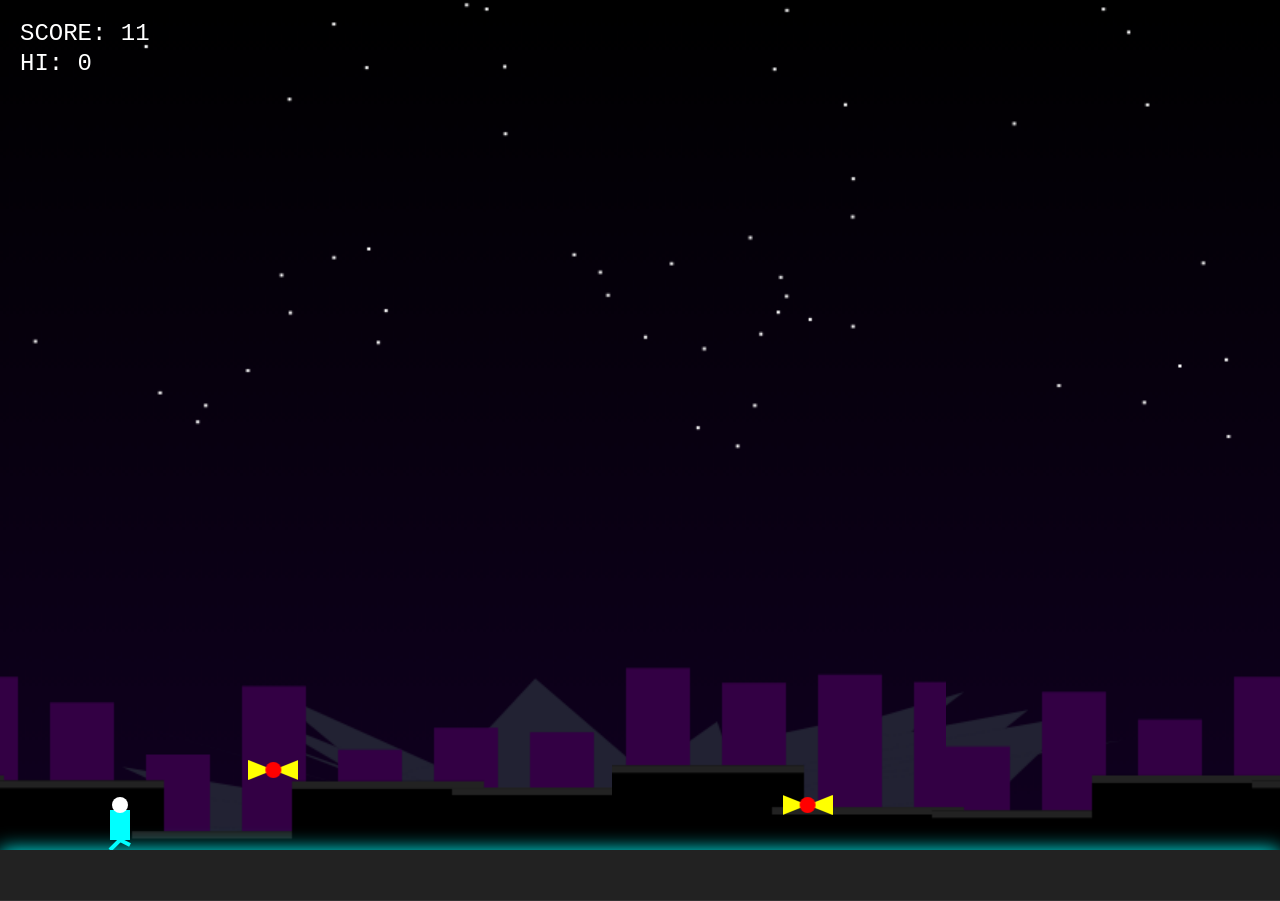
<file: projects/InfiniteParallaxRunner/index.html>
<!DOCTYPE html>
<html lang="en">
<head>
    <meta charset="UTF-8">
    <meta name="viewport" content="width=device-width, initial-scale=1.0">
    <title>Infinite Parallax Runner</title>
    <link rel="stylesheet" href="style.css">
</head>
<body>
    <canvas id="gameCanvas"></canvas>
    <script src="script.js"></script>
</body>
</html>
</file>
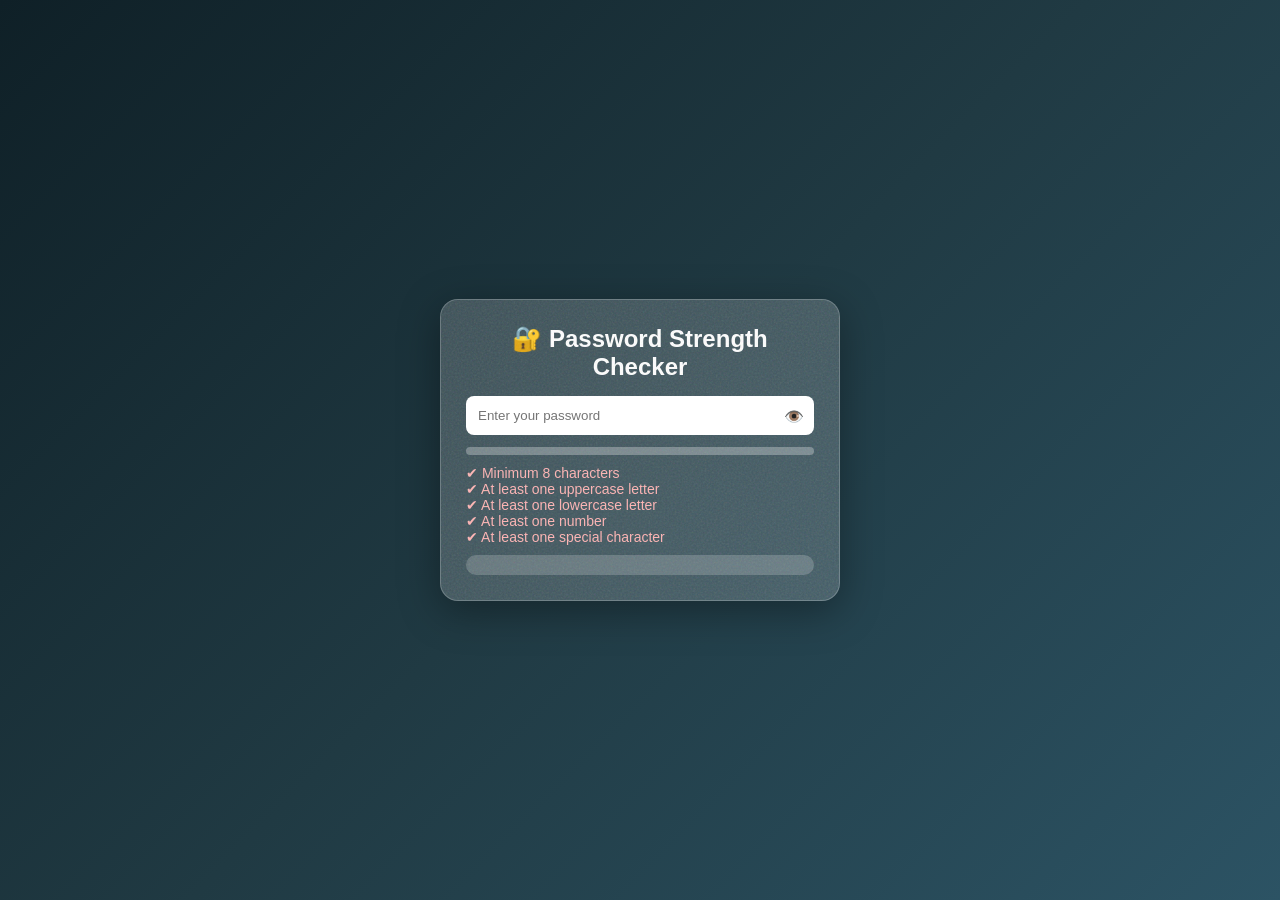
<file: projects/password-strength-checker/index.html>
<!DOCTYPE html>
<html lang="en">
<head>
  <meta charset="UTF-8" />
  <meta name="viewport" content="width=device-width, initial-scale=1.0"/>
  <title>Password Strength Checker</title>
  <link rel="stylesheet" href="style.css">
</head>
<body>

  <div class="card glass">
    <h2>🔐 Password Strength Checker</h2>

    <div class="password-field">
      <input type="password" id="password" placeholder="Enter your password" />
      <span id="toggle">👁️</span>
    </div>

    <div class="strength-bar">
      <div id="strength-indicator"></div>
    </div>

    <p id="strength-text"></p>

    <ul class="rules">
      <li id="length">✔ Minimum 8 characters</li>
      <li id="uppercase">✔ At least one uppercase letter</li>
      <li id="lowercase">✔ At least one lowercase letter</li>
      <li id="number">✔ At least one number</li>
      <li id="special">✔ At least one special character</li>
    </ul>

    <div class="suggestion-box" id="suggestions"></div>
  </div>

  <script src="script.js"></script>
</body>
</html>
</file>
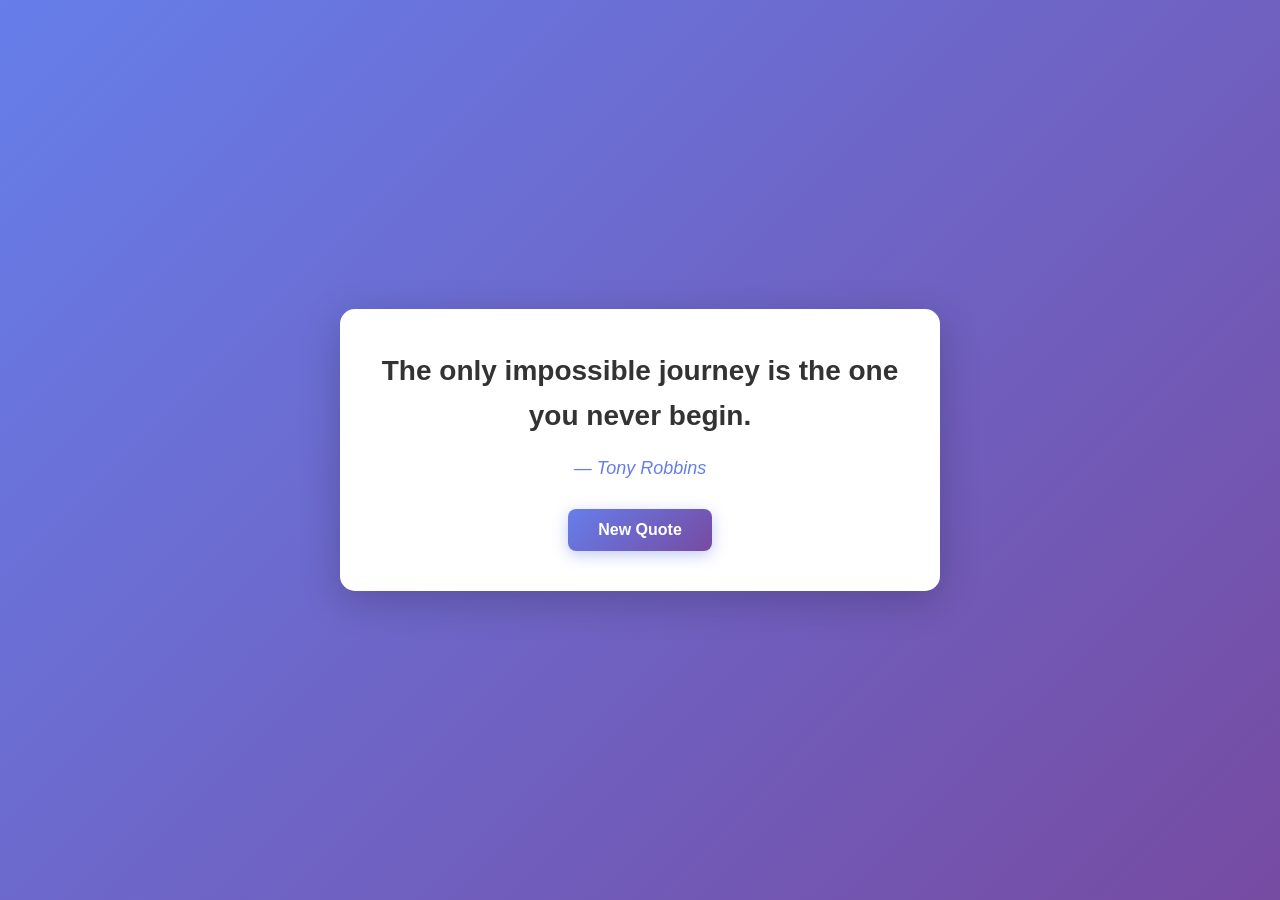
<file: projects/quote-generator/index.html>
<!DOCTYPE html>
<html lang="en">
<head>
    <meta charset="UTF-8">
    <meta name="viewport" content="width=device-width, initial-scale=1.0">
    <title>Random Quote Generator</title>
    <link rel="stylesheet" href="style.css">
</head>
<body>
    <div class="container">
        <div class="quote-box">
            <div class="quote-content">
                <p id="quote" class="quote-text">The only way to do great work is to love what you do.</p>
                <p id="author" class="quote-author">— Steve Jobs</p>
            </div>
            <button id="newQuoteBtn" class="new-quote-btn">New Quote</button>
        </div>
    </div>

    <script src="script.js"></script>
</body>
</html>
</file>
<file: projects/InfiniteParallaxRunner/style.css>
* {
    margin: 0;
    padding: 0;
    box-sizing: border-box;
}

body {
    width: 100vw;
    height: 100vh;
    display: flex;
    justify-content: center;
    align-items: center;
    background: #111;
    overflow: hidden;
}

canvas {
    box-shadow: 0 0 20px rgba(0, 255, 255, 0.2);
    border: 1px solid #333;
}
</file>
<file: projects/password-strength-checker/style.css>
* {
  margin: 0;
  padding: 0;
  box-sizing: border-box;
  font-family: "Segoe UI", sans-serif;
}

/* Background */
body {
  min-height: 100vh;
  background: linear-gradient(135deg, #0f2027, #203a43, #2c5364);
  display: flex;
  justify-content: center;
  align-items: center;
  padding: 20px;
}

/* Glass Card */
.card {
  position: relative;
  width: 100%;
  max-width: 400px;
  padding: 25px;
  border-radius: 18px;
  background: rgba(255, 255, 255, 0.15);
  backdrop-filter: blur(18px);
  border: 1px solid rgba(255, 255, 255, 0.25);
  box-shadow: 0 10px 40px rgba(0, 0, 0, 0.35);
  overflow: hidden;
}

/* Noise */
.card::before {
  content: "";
  position: absolute;
  inset: 0;
  background-image: url("data:image/svg+xml,%3Csvg viewBox='0 0 200 200' xmlns='http://www.w3.org/2000/svg'%3E%3Cfilter id='noise'%3E%3CfeTurbulence type='fractalNoise' baseFrequency='0.8' numOctaves='3'/%3E%3C/filter%3E%3Crect width='200' height='200' filter='url(%23noise)' opacity='0.15'/%3E%3C/svg%3E");
  pointer-events: none;
}

/* Title */
h2 {
  color: #fff;
  text-align: center;
  margin-bottom: 15px;
}

/* Password input */
.password-field {
  position: relative;
}

.password-field input {
  width: 100%;
  padding: 12px 40px 12px 12px;
  border-radius: 8px;
  border: none;
  outline: none;
}

#toggle {
  position: absolute;
  right: 10px;
  top: 50%;
  transform: translateY(-50%);
  cursor: pointer;
}

/* Strength bar */
.strength-bar {
  height: 8px;
  margin-top: 12px;
  background: rgba(255, 255, 255, 0.3);
  border-radius: 5px;
  overflow: hidden;
}

#strength-indicator {
  height: 100%;
  width: 0%;
  transition: 0.3s;
}

/* Strength text */
#strength-text {
  text-align: center;
  color: #fff;
  margin: 10px 0;
  font-weight: bold;
}

/* Rules */
.rules {
  list-style: none;
  font-size: 14px;
  margin-bottom: 10px;
}

.rules li {
  color: #ffb4b4;
}

.valid {
  color: #7CFFB2;
}

/* Suggestions */
.suggestion-box {
  background: rgba(255, 255, 255, 0.2);
  padding: 10px;
  border-radius: 10px;
  font-size: 13px;
  color: #fff;
}

/* Responsive */
@media (max-width: 480px) {
  .card {
    padding: 20px;
  }
}
</file>
<file: projects/quote-generator/style.css>
* {
    margin: 0;
    padding: 0;
    box-sizing: border-box;
}

body {
    font-family: 'Segoe UI', Tahoma, Geneva, Verdana, sans-serif;
    background: linear-gradient(135deg, #667eea 0%, #764ba2 100%);
    min-height: 100vh;
    display: flex;
    justify-content: center;
    align-items: center;
    padding: 20px;
}

.container {
    width: 100%;
    max-width: 600px;
}

.quote-box {
    background: white;
    border-radius: 15px;
    padding: 40px;
    box-shadow: 0 10px 40px rgba(0, 0, 0, 0.2);
    text-align: center;
    animation: slideIn 0.5s ease-out;
}

@keyframes slideIn {
    from {
        opacity: 0;
        transform: translateY(20px);
    }
    to {
        opacity: 1;
        transform: translateY(0);
    }
}

.quote-content {
    margin-bottom: 30px;
}

.quote-text {
    font-size: 28px;
    font-weight: 600;
    color: #333;
    line-height: 1.6;
    margin-bottom: 20px;
    transition: all 0.3s ease;
}

.quote-author {
    font-size: 18px;
    color: #667eea;
    font-style: italic;
    font-weight: 500;
    transition: all 0.3s ease;
}

.new-quote-btn {
    background: linear-gradient(135deg, #667eea 0%, #764ba2 100%);
    color: white;
    border: none;
    padding: 12px 30px;
    font-size: 16px;
    font-weight: 600;
    border-radius: 8px;
    cursor: pointer;
    transition: all 0.3s ease;
    box-shadow: 0 4px 15px rgba(102, 126, 234, 0.4);
}

.new-quote-btn:hover {
    transform: translateY(-2px);
    box-shadow: 0 6px 20px rgba(102, 126, 234, 0.6);
}

.new-quote-btn:active {
    transform: translateY(0);
}

@media (max-width: 600px) {
    .quote-box {
        padding: 30px 20px;
    }

    .quote-text {
        font-size: 22px;
    }

    .quote-author {
        font-size: 16px;
    }

    .new-quote-btn {
        padding: 10px 24px;
        font-size: 14px;
    }
}
</file>
